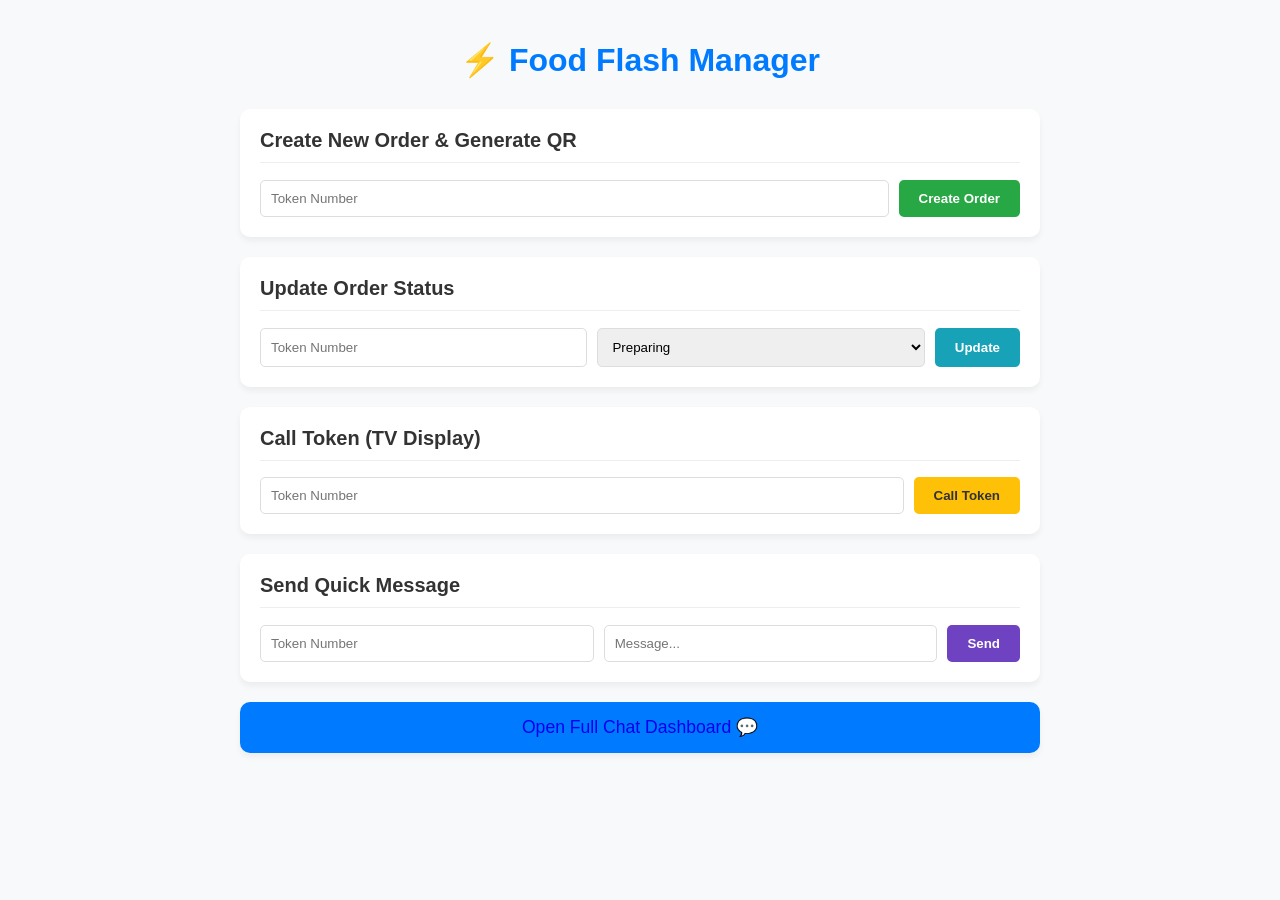
<file: orders/templates/orders/manager_dashboard.html>
<!DOCTYPE html>
<html lang="en">

<head>
    <meta charset="UTF-8">
    <meta name="viewport" content="width=device-width, initial-scale=1.0">
    <title>Manager Dashboard - Food Flash</title>
    <style>
        body {
            font-family: 'Segoe UI', Tahoma, Geneva, Verdana, sans-serif;
            background-color: #f8f9fa;
            color: #333;
            margin: 0;
            padding: 20px;
        }

        .dashboard-container {
            max-width: 800px;
            margin: 0 auto;
        }

        h1 {
            text-align: center;
            color: #007bff;
            margin-bottom: 30px;
        }

        .section {
            background: white;
            padding: 20px;
            border-radius: 10px;
            box-shadow: 0 4px 6px rgba(0, 0, 0, 0.05);
            margin-bottom: 20px;
        }

        h2 {
            margin-top: 0;
            font-size: 1.25rem;
            border-bottom: 1px solid #eee;
            padding-bottom: 10px;
        }

        .input-group {
            display: flex;
            gap: 10px;
            margin-top: 15px;
        }

        input,
        select {
            flex: 1;
            padding: 10px;
            border: 1px solid #ddd;
            border-radius: 5px;
        }

        button {
            padding: 10px 20px;
            border: none;
            border-radius: 5px;
            cursor: pointer;
            font-weight: bold;
            color: white;
            transition: opacity 0.2s;
        }

        button:hover {
            opacity: 0.9;
        }

        .btn-create {
            background-color: #28a745;
        }

        .btn-update {
            background-color: #17a2b8;
        }

        .btn-call {
            background-color: #ffc107;
            color: #333;
        }

        .btn-msg {
            background-color: #6f42c1;
        }

        .btn-chat {
            background-color: #007bff;
            width: 100%;
            display: block;
            text-align: center;
            text-decoration: none;
            padding: 15px 0;
            font-size: 1.1em;
        }

        #qr-result {
            margin-top: 15px;
            text-align: center;
            display: none;
            background: #f1f1f1;
            padding: 10px;
            border-radius: 5px;
        }

        #qr-link {
            word-break: break-all;
            color: #007bff;
        }
    </style>
</head>

<body>

    <div class="dashboard-container">
        <h1>⚡ Food Flash Manager</h1>

        <!-- Create Order -->
        <div class="section">
            <h2>Create New Order & Generate QR</h2>
            <div class="input-group">
                <input type="number" id="create-token" placeholder="Token Number">
                <button class="btn-create" onclick="createOrder()">Create Order</button>
            </div>
            <div id="qr-result">
                <p><strong>Order Created!</strong></p>
                <div id="qr-code-placeholder"
                    style="width: 150px; height: 150px; background: #ddd; margin: 10px auto; display: flex; align-items: center; justify-content: center;">
                    QR Code Here
                </div>
                <p>Link: <a id="qr-link" href="#" target="_blank">...</a></p>
            </div>
        </div>

        <!-- Update Status -->
        <div class="section">
            <h2>Update Order Status</h2>
            <div class="input-group">
                <input type="number" id="update-token" placeholder="Token Number">
                <select id="update-status">
                    <option value="PREPARING">Preparing</option>
                    <option value="READY">Ready</option>
                    <option value="DELIVERED">Delivered</option>
                    <option value="CANCELLED">Cancelled</option>
                </select>
                <button class="btn-update" onclick="updateStatus()">Update</button>
            </div>
        </div>

        <!-- Call Token -->
        <div class="section">
            <h2>Call Token (TV Display)</h2>
            <div class="input-group">
                <input type="number" id="call-token" placeholder="Token Number">
                <button class="btn-call" onclick="callToken()">Call Token</button>
            </div>
        </div>

        <!-- Send Message -->
        <div class="section">
            <h2>Send Quick Message</h2>
            <div class="input-group">
                <input type="number" id="msg-token" placeholder="Token Number">
                <input type="text" id="msg-text" placeholder="Message...">
                <button class="btn-msg" onclick="sendQuickMessage()">Send</button>
            </div>
        </div>

        <!-- Full Chat -->
        <a href="/api/orders/manager/chat/" target="_blank" class="section btn-chat">
            Open Full Chat Dashboard 💬
        </a>
    </div>

    <!-- Logic -->
    <script>
        // Helper to get Order ID from Token (Mock logic or actual fetch needed?)
        // Since APIs use ID (pk) for update/call, we assume Token == ID for simplicity 
        // OR we need to fetch the order first.
        // Given complexity, let's assume for this MVP that the Manager knows the ID? 
        // No, the prompt says "Input Token". 
        // **Issue**: The current API `api/orders/<pk>/status/` requires PK.
        // **Resolution**: I will try to use Token as PK if they match, 
        // OR I will fetch the order by token first in JS.
        // Since I can't change backend, I'll use the existing `api/orders/track/?token=` to get the ID!

        async function getOrderId(token) {
            try {
                const res = await fetch(`/api/orders/track/?token=${token}`);
                if (!res.ok) throw new Error("Order not found");
                const data = await res.json();
                return data.id;
            } catch (e) {
                alert("Order not found for Token " + token);
                return null;
            }
        }

        async function createOrder() {
            const token = document.getElementById('create-token').value;
            if (!token) return alert("Enter token");

            try {
                const res = await fetch('/api/orders/', {
                    method: 'POST',
                    headers: { 'Content-Type': 'application/json' },
                    body: JSON.stringify({ token_number: token })
                });

                if (res.ok) {
                    const data = await res.json();
                    const link = `${window.location.origin}/food-flash/track/?token=${token}`;

                    document.getElementById('qr-result').style.display = 'block';
                    const qrLink = document.getElementById('qr-link');
                    qrLink.href = link;
                    qrLink.innerText = link;
                    document.getElementById('qr-code-placeholder').innerHTML = `<img src="https://api.qrserver.com/v1/create-qr-code/?size=150x150&data=${encodeURIComponent(link)}" alt="QR">`;
                } else {
                    alert("Failed to create (Token might exist)");
                }
            } catch (e) { console.error(e); alert("Error creating order"); }
        }

        async function updateStatus() {
            const token = document.getElementById('update-token').value;
            const status = document.getElementById('update-status').value;
            if (!token) return;

            const id = await getOrderId(token);
            if (!id) return;

            try {
                const res = await fetch(`/api/orders/${id}/status/`, {
                    method: 'PATCH',
                    headers: { 'Content-Type': 'application/json' },
                    body: JSON.stringify({ status: status }) // Backend expects {status: ...}
                });
                if (res.ok) alert(`Token ${token} updated to ${status}`);
                else alert("Update failed");
            } catch (e) { console.error(e); }
        }

        async function callToken() {
            const token = document.getElementById('call-token').value;
            if (!token) return;
            const id = await getOrderId(token);
            if (!id) return;

            try {
                const res = await fetch(`/api/orders/${id}/call/`, { method: 'POST' });
                if (res.ok) alert(`Token ${token} called!`);
                else alert("Call failed");
            } catch (e) { console.error(e); }
        }

        async function sendQuickMessage() {
            const token = document.getElementById('msg-token').value;
            const text = document.getElementById('msg-text').value;
            if (!token || !text) return;

            try {
                const res = await fetch(`/api/orders/chat/${token}/`, {
                    method: 'POST',
                    headers: { 'Content-Type': 'application/json' },
                    body: JSON.stringify({ sender: 'MANAGER', message: text })
                });
                if (res.ok) {
                    alert("Message sent!");
                    document.getElementById('msg-text').value = '';
                }
                else alert("Message failed");
            } catch (e) { console.error(e); }
        }
    </script>

</body>

</html>
</file>
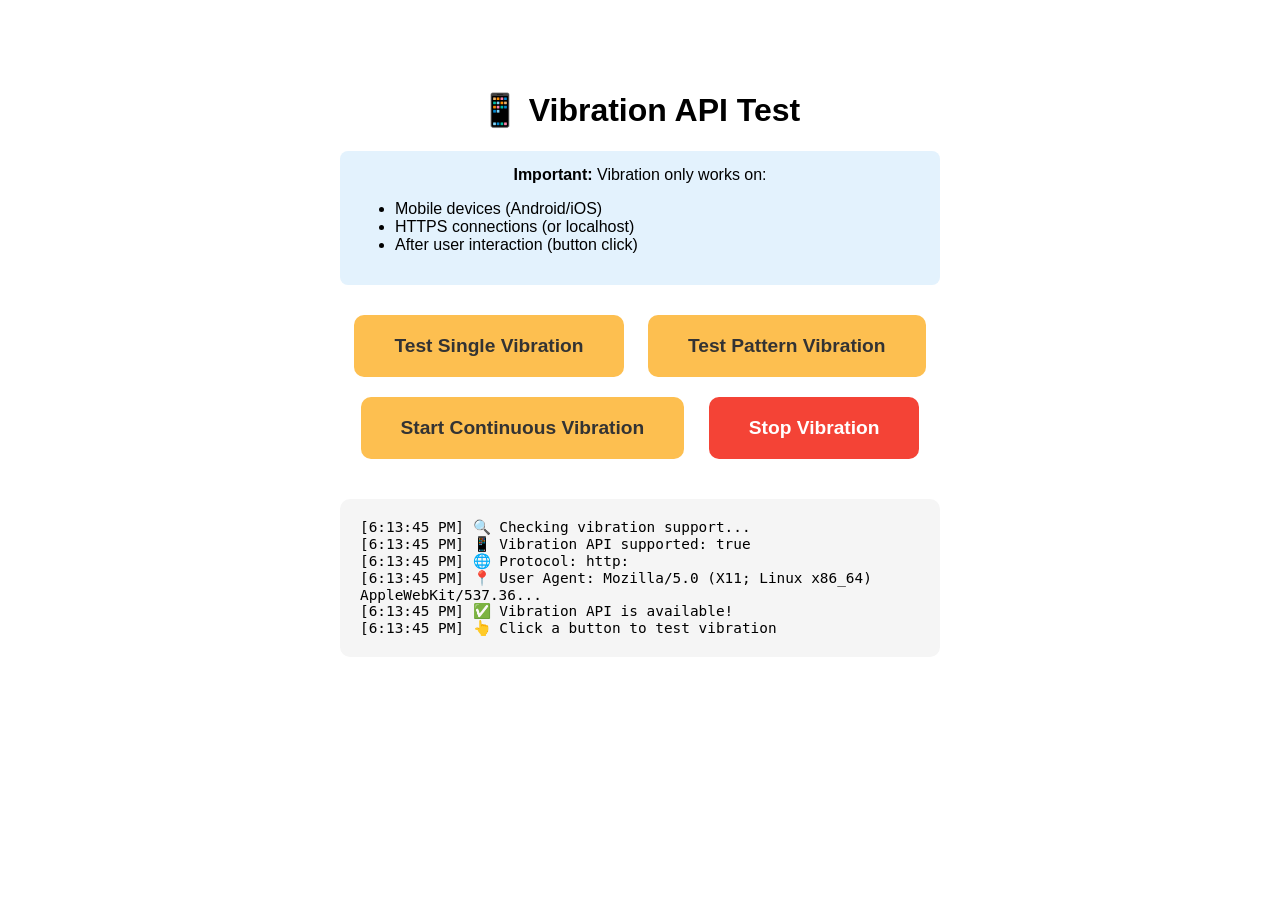
<file: orders/templates/orders/vibration_test.html>
<!DOCTYPE html>
<html lang="en">

<head>
    <meta charset="UTF-8">
    <meta name="viewport" content="width=device-width, initial-scale=1.0">
    <title>Vibration Test</title>
    <style>
        body {
            font-family: Arial, sans-serif;
            max-width: 600px;
            margin: 50px auto;
            padding: 20px;
            text-align: center;
        }

        button {
            background: #FDBF50;
            color: #333;
            border: none;
            padding: 20px 40px;
            font-size: 1.2rem;
            border-radius: 10px;
            cursor: pointer;
            margin: 10px;
            font-weight: bold;
        }

        button:active {
            transform: scale(0.95);
        }

        #log {
            margin-top: 30px;
            padding: 20px;
            background: #f5f5f5;
            border-radius: 10px;
            text-align: left;
            font-family: monospace;
            font-size: 0.9rem;
            max-height: 400px;
            overflow-y: auto;
        }

        .info {
            background: #e3f2fd;
            padding: 15px;
            border-radius: 8px;
            margin: 20px 0;
        }
    </style>
</head>

<body>
    <h1>📱 Vibration API Test</h1>

    <div class="info">
        <strong>Important:</strong> Vibration only works on:
        <ul style="text-align: left;">
            <li>Mobile devices (Android/iOS)</li>
            <li>HTTPS connections (or localhost)</li>
            <li>After user interaction (button click)</li>
        </ul>
    </div>

    <button onclick="testSingleVibration()">Test Single Vibration</button>
    <button onclick="testPatternVibration()">Test Pattern Vibration</button>
    <button onclick="testContinuousVibration()">Start Continuous Vibration</button>
    <button onclick="stopVibration()" style="background: #f44336; color: white;">Stop Vibration</button>

    <div id="log"></div>

    <script>
        let vibrationInterval = null;

        function log(message) {
            const logDiv = document.getElementById('log');
            const timestamp = new Date().toLocaleTimeString();
            logDiv.innerHTML += `[${timestamp}] ${message}<br>`;
            logDiv.scrollTop = logDiv.scrollHeight;
        }

        // Check support on load
        window.addEventListener('load', () => {
            log('🔍 Checking vibration support...');
            log('📱 Vibration API supported: ' + ('vibrate' in navigator));
            log('🌐 Protocol: ' + window.location.protocol);
            log('📍 User Agent: ' + navigator.userAgent.substring(0, 50) + '...');

            if (!('vibrate' in navigator)) {
                log('❌ Vibration API not supported on this device/browser');
                log('💡 Try opening this page on a mobile device over HTTPS');
            } else {
                log('✅ Vibration API is available!');
                log('👆 Click a button to test vibration');
            }
        });

        function testSingleVibration() {
            log('🔔 Testing single vibration (500ms)...');
            if ('vibrate' in navigator) {
                const result = navigator.vibrate(500);
                log('Result: ' + result);
            } else {
                log('❌ Vibration not supported');
            }
        }

        function testPatternVibration() {
            log('🔔 Testing pattern vibration [500, 200, 500]...');
            if ('vibrate' in navigator) {
                const result = navigator.vibrate([500, 200, 500]);
                log('Result: ' + result);
            } else {
                log('❌ Vibration not supported');
            }
        }

        function testContinuousVibration() {
            log('🔔 Starting continuous vibration (every 2 seconds)...');

            if (vibrationInterval) {
                log('⚠️ Already vibrating');
                return;
            }

            if ('vibrate' in navigator) {
                // Vibrate immediately
                navigator.vibrate([500, 200, 500]);
                log('✅ Initial vibration triggered');

                // Continue every 2 seconds
                vibrationInterval = setInterval(() => {
                    navigator.vibrate([500, 200, 500]);
                    log('🔄 Vibration repeated');
                }, 2000);

                log('✅ Continuous vibration started');
            } else {
                log('❌ Vibration not supported');
            }
        }

        function stopVibration() {
            log('🛑 Stopping vibration...');

            if (vibrationInterval) {
                clearInterval(vibrationInterval);
                vibrationInterval = null;
                log('✅ Interval cleared');
            }

            if ('vibrate' in navigator) {
                navigator.vibrate(0);
                log('✅ Vibration stopped');
            }
        }
    </script>
</body>

</html>
</file>
